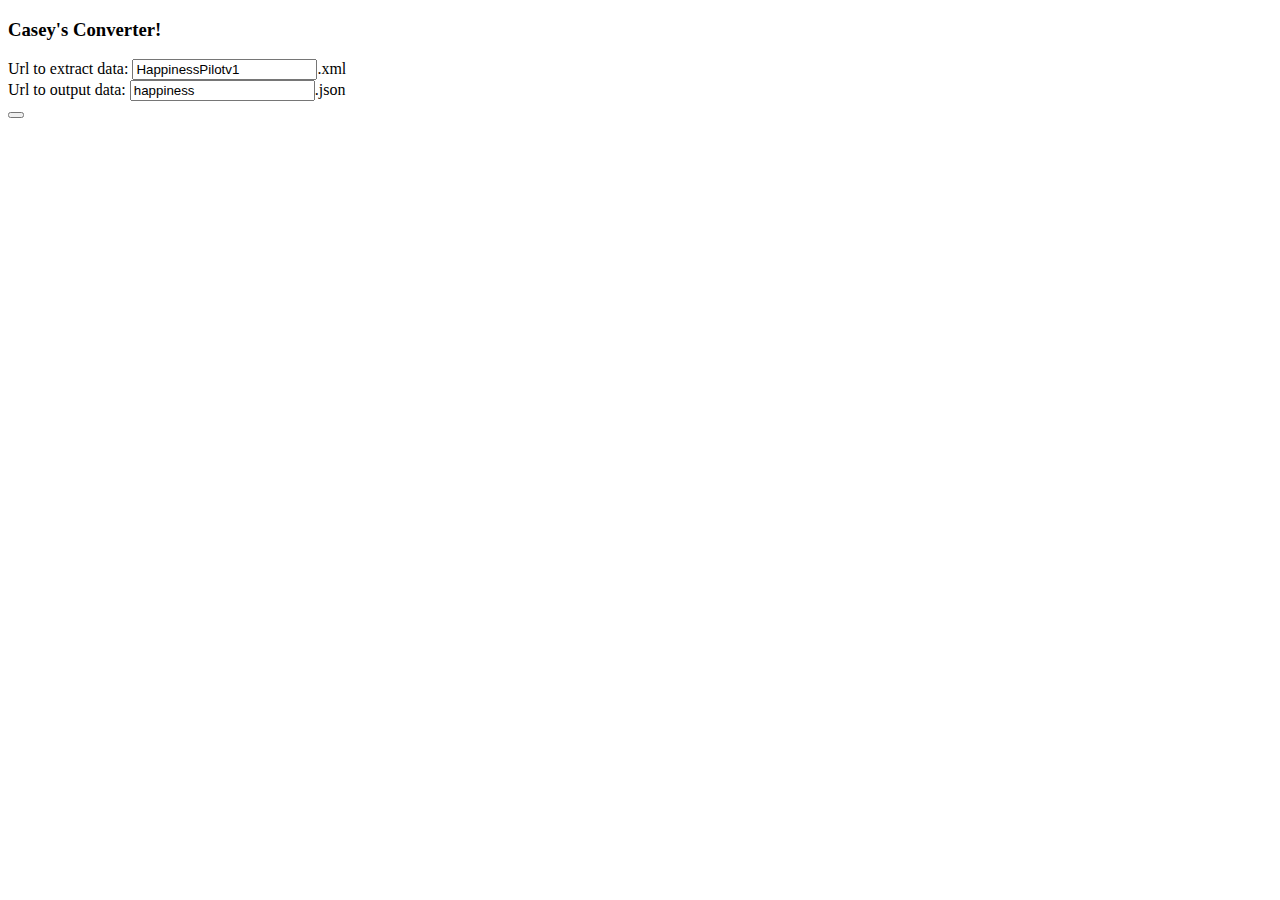
<file: js/caseyconverter 2/caseyconverter/index.html>
<!DOCTYPE html>
<html>
    <head>
        <title>RocketU Web Developer Training</title>
        <meta charset="UTF-8">
        <meta name="author" content="Steven Rogers">
        <script src="jquery-1.10.2.min.js"></script>
        <script src="application.js"></script>
    </head>
    <body>
    	<h3>Casey's Converter!</h3>
    	<label>Url to extract data: </label><input type="text" cols="40" id="input" value="HappinessPilotv1"><label>.xml</label><br>
    	<label>Url to output data: </label><input type="text" cols="40" id="output" value="happiness"><label>.json</label><br>
    	<button id="submit"></button>
    </body>
</html>
</file>
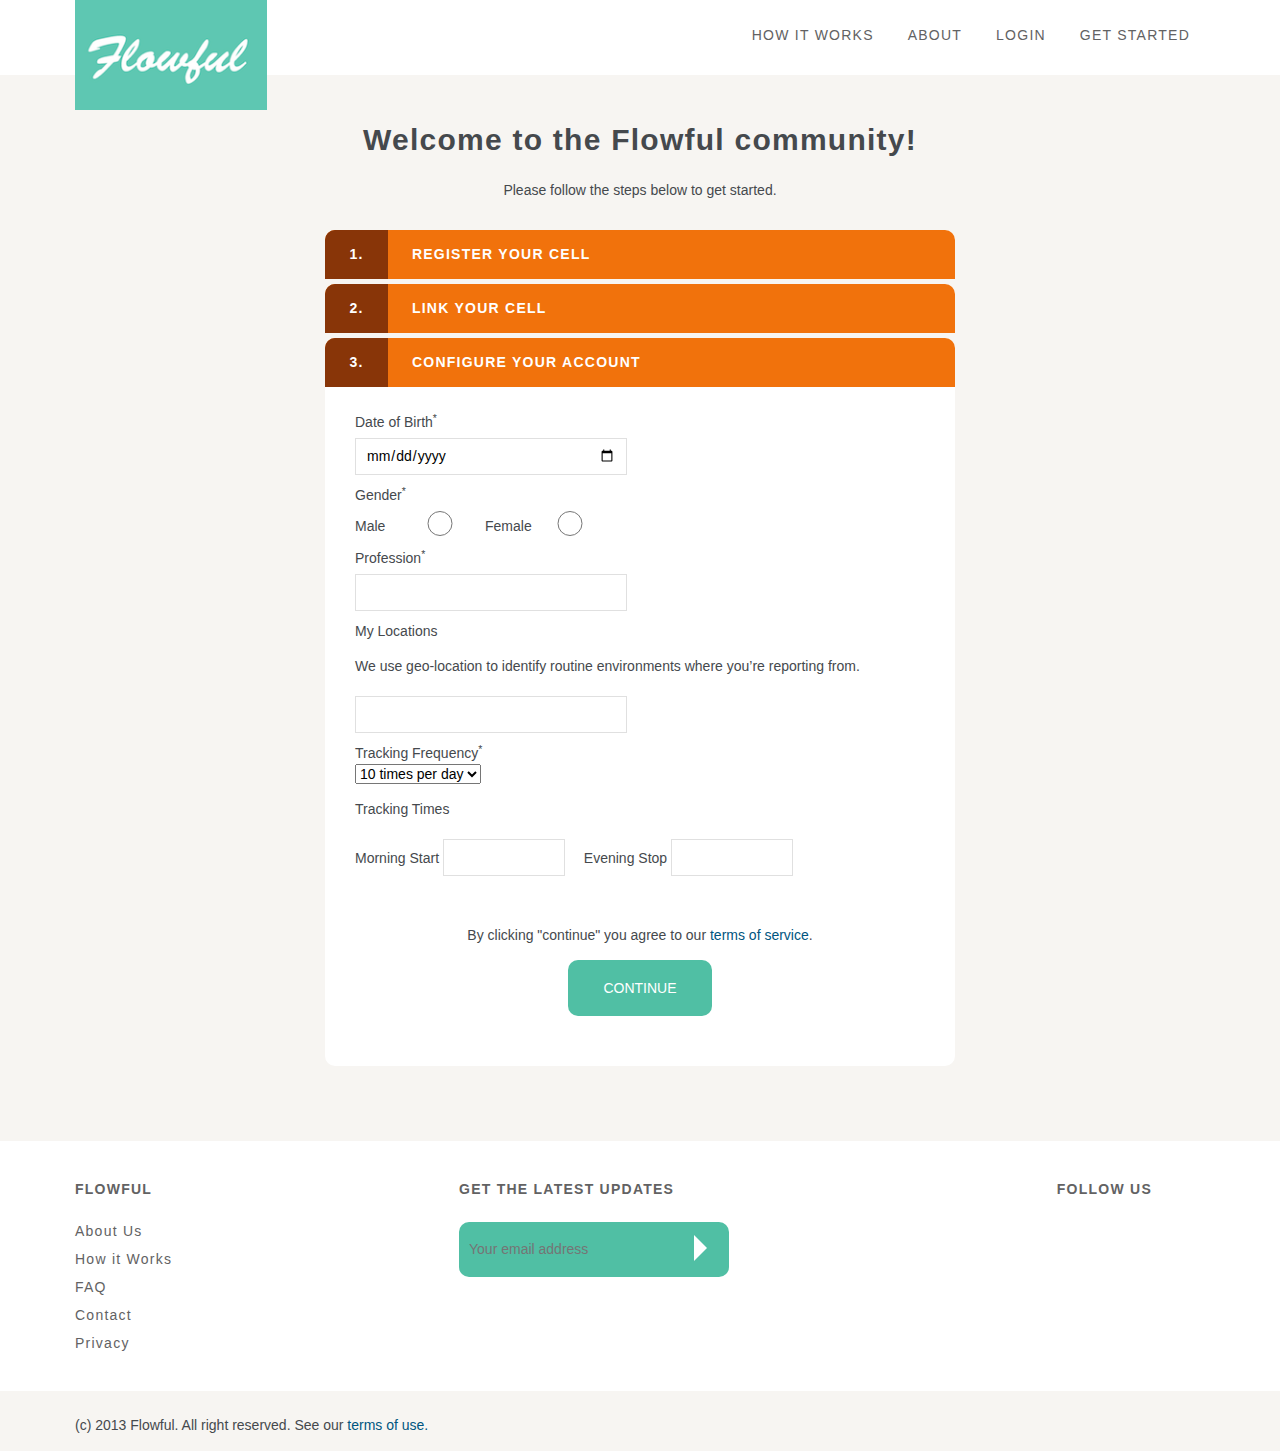
<file: join3.html>
<!DOCTYPE html>
<html>
<head>
	<title>Flowful</title>
	<script type="text/javascript" src="js/jquery.js"></script>
	<script type="text/javascript" src="js/join1.js"></script>
	<link rel="stylesheet" type="text/css" href="css/normalize.css">
	<link rel="stylesheet" type="text/css" href="css/template.css">
	<link rel="stylesheet" type="text/css" href="css/join.css">
</head>
<body>
	<header>
			<a href="/flowful"><img id="flowfulLogo" src="images/flowful_logo.png"></a>
			<ul id="nav">
				<li><a href="tour">How it Works</a></li>
				<li><a href="about">About</a></li>
				<li><a href="login">Login</a></li>
				<li><a href="join">Get Started</a></li>
			</ul>
	</header>
	
	<div class="centeredTextDiv clearFixedNav">
		<h2>Welcome to the Flowful community!</h2>
		<p>Please follow the steps below to get started.</p>
		<div class="signUpContainer">
			<div class="signUpHeaderBar">
				<div>
					<h3>1.</h3>
				</div>
				<div>
					<h3>Register your cell</h3>
				</div>
			</div>
		</div>
		<div class="signUpContainer" >
			<div class="signUpHeaderBar">
				<div>
					<h3>2.</h3>
				</div>
				<div>
					<h3>Link your cell</h3>
				</div>
			</div>
		</div>
		<div class="signUpContainer" >
			<div class="signUpHeaderBar">
				<div>
					<h3>3.</h3>
				</div>
				<div>
					<h3>Configure your account</h3>
				</div>
			</div>
			<form>
				<label for="DOB">Date of Birth<sup>*</sup></label><br>
				<input type="date" name="DOB" id="DOB" placeholder="YYYY-MM-DD"><br>
				<label for="male">Gender<sup>*</sup></label><br>
				<label class="radio" for="male">Male</label>
				<input class="radio" type="radio" id="male" name="gender" value="male">
				<label class="radio" for="female">Female</label>
				<input class="radio" type="radio" id="female" name="gender" value="female"><br><br>
				<label for="profession">Profession<sup>*</sup></label><br>
				<input type="text" id="profession" name="profession"><br>
				<label for="myLocations">My Locations</label>
				<p>We use geo-location to identify routine environments where you’re reporting from.</p>
				<input type="text" name="myLocations" id="myLocations"><br>
				<label for="trackingFrequency">Tracking Frequency<sup>*</sup></label><br>
				<select name="trackingFrequency" id="trackingFrequency">
					<option value="10">10 times per day</option>
					<option value="5">5 times per day</option>
					<option value="3">3 times per day</option>
					<option value="1">1 times per day</option>
				</select><br>
				<p>Tracking Times</p>
				<label for="morningStart">Morning Start</label>
				<input class="narrowInput" type="text" name="morningStart" id="morningStart">
				<label for="eveningStop">Evening Stop</label>
				<input class="narrowInput" type="text" name="eveningStop" id="eveningStop">
				<div id="formButtonArea">
					<p>By clicking "continue" you agree to our <a href="#">	terms of service</a>.</p>
					<button id="signUp3">Continue</button>
				</div>
			</form>

		</div>
	</div>

	<footer>
		<div id="footerTop">
			<div id="footerContainer">
				<div class="footerList">
					<h3>Flowful</h3>
						<ul>
							<li><a href="about.html">About Us</a></li>
							<li><a href="tour.html">How it Works</a></li>
							<li><a href="faq.html">FAQ</a></li>
							<li><a href="contact.html">Contact</a></li>
							<li><a href="privacy.html">Privacy</a></li>
						</ul>
				</div>
				<div class="footerList">
					<h3>Get the latest Updates</h3>
					<form>
						<input type="text" id="emailUpdates" placeholder="Your email address">
						<button id="emailUpdatesButton"></button>
					</form>
				</div>
				<div class="footerList">
					<h3>Follow Us</h3>
				</div>
			</div>
		</div>
		<div id="footerBottom">
			<p> (c) 2013 Flowful. All right reserved. See our <a href="#">terms of use.</a></p>
		</div>
	</footer>
</body>
</html>
</file>
<file: css/template.css>
/*

Default Text Color - #45494d;, rgb(69,73,77), p, h2, h4

Header Text:  #626263, rgb (98,98,99) - Size - h3

Photo(background) Text Header h1

h1 38px, H2 30px,  h3 20px uppercase, h4 bold 14px, text 14px, line height 1.5

BUTTONS - Graphic Background:

Main - Turqouise: #50bfa4, rgb(180,191,164) - shaddowed version rgb(46,109,94);

Secondary - Orange: #f1720c, rgb(241, 114, 12) - shadowed version rgb(136, 53, 8);

BACKGROUNDS:

Grey: #f7f5f2 rgb(247,245,242)

Links: 

rgb(0,85,128); - a:hover rgb(8,6,94);

*/

body {
	font-family: "proxima-nova-alt",Proxima Nova,Helvetica Neue,Helvetica,Arial,sans-serif;
	color: rgb(69,73,77);
	-webkit-font-smoothing: antialiased;
	text-align: center;
	line-height: 1.5;
	font-size: 14px;
}

/*Font styling*/

h1 {
	font-size: 38px;
	/*font-weight: bold;*/
	font-weight: 600;
	letter-spacing: 1.5px;
	color: white;
}

h2 {
	font-size: 30px;
	letter-spacing: 1.25px;
	color: rgb(69,73,77);
}

h3, li {
	font-size: 14px;
	text-transform: uppercase;
	letter-spacing: 1.25px;
	color: rgb(98,98,99);
}

h3 a, li a{
	color: rgb(98,98,99);
}

h3 a:hover, li a:hover{
	color: rgb(180,191,164);
}

h4{
	font-weight: bold;
	font-size: 14px;
	color: rgb(69,73,77);
}

p{

}

a {
	text-decoration: none;
	color: rgb(0,85,128);
}

a:hover{
	color: rgb(8,6,94);
}

.container{
	padding: 0 75px;
}

/*button templates*/

button a{
	color: white;
}

.greyBackground{
	background-color: rgb(247,245,242);
}

button {
	background-color:  #50bfa4;
	border-radius: 10px;
	color: white;
	padding: 20px 35px;
	border: none;
	text-transform: uppercase;
}

.shadedowedOrange{
	background-color: rgb(136, 53, 8);
}

.shadowedBlue{
	background-color: rgb(80,191,164)
}

button:hover{
	background-color: rgba(0, 0, 0, .5);
	border: none;
	color: white;
}

.orangeButton{
	background-color: rgb(241, 114, 12);
}

.clearButton{
	background-color: rgba(0, 0, 0, 0);
	border: 2px solid #45494d;
	color: #45494d;
}

.clearButton:hover{
	background-color: rgba(0, 0, 0, .5);
	border: none;
}

.hugeButton{
	width: 175px;
	float: center;
	height: 65px;
	border-radius: 10px;
	display: inline;
	position: relative;
	margin: 20px 10px;
}

/*Highlighted tab within the nav*/

.whiteHeader{
	width: 100%;
	color: #50bfa4;
	background-color: white;
}

.highlightedNav{
	background-color: #50bfa4;;
	/*border: 1px solid rgb(80, 84, 70);*/
	padding-top: 10px;
	padding-bottom: 10px;
	border-radius: 10px;
}

.highlightedNav:hover{
	background-color: white;
}
.highlightedNav:hover a{
	color: #50bfa4;;
}

.highlightedNav a{
	color: white;
}


/*Nav styling*/

.fixedNav{
	position: fixed;
	background-color: white;
	/*background-color: #f7f5f2;*/
	border-bottom: 1px solid #f7f5f2;*/
	min-width: 950px;
}

header {
	z-index: 1;
	display: block;
	position: relative;
	height: 75px;
	/*border-bottom: 1px solid #e0e0e0;*/
	background: #F3F0F0;
	width: 100%;
	min-width: 550px;
}

/*#flowfulLogo{
	margin: 0px 75px;
	width: 100px;
}*/

#flowfulLogo{
	position: relative;
	float: left;
	display: inline-block;
	margin-top: -8px;
	left: 75px;
	width: 15%;
	z-index: 3; 
}

.accountNav{
	display: inline-block;
	width: 35%;
	float: center;
	padding-top: 5px;
/*	margin: 0 auto;*/
}

.subHeader{
	position: fixed;
	margin-top: 0px;
	width: 100%;
	background-color: white;
	/*background-color: #f7f5f2;*/
	border-top: solid 1px #50bfa4;
	border-bottom: solid 1px #50bfa4;
}

.subHeader ul{
	display: inline-block;
	margin: 0 auto;
	padding: 10px 0px;
	min-width: 900px;
}

.subHeader li {
	display: inline;
	padding-left: 10px;
	padding-right: 10px;
	color: #50bfa4;
}

.subHeader a{
	color: #50bfa4;
}

.subHeader a li:hover{
	color: #45494d;
}

header h2 a {
	/*color: #504a46;*/
	font-weight: 500;
	display: inline;
	float: left;
	/*position: absolute;*/
	text-align: left;
	margin-top: 0px;
	color: #50bfa4;
	/*color: rgb(51,190,165);*/
}

header h2 a:hover{
	color: white;
}

header ul{
	position: relative;
	display: inline-block;
	margin: 25px 75px 15px 80px;
	float: right;
	/*text-align: right;*/
}

header ul li {
	display: inline;
	padding: 0px 15px;
}

header li a:hover{
	color: #50bfa4;
}

/*Main body templates*/

.centeredTextDiv{
	text-align: center;
	width: 700px;
	margin: 0 auto;
	padding: 25px;
}

input{
	height: 25px;
	border: 1px solid rgba(98,98,99,.2);
	width: 250px;
	margin: 5px 20px 10px 0px;
	padding: 5px 10px;
}

.narrowInput{
	width: 100px;
	margin-right: 15px;
}

.formValidationMessage{
	display: inline-block;
	width: 250px;
	margin-left: 20px;
	color: rgb(241, 114, 12)
}

/*footer*/

footer {
	margin-top: 50px;
	text-align: left;
}

/*#footerContainer{
	width: 1040px;
	margin: 0 auto;
}*/

#footerTop{
	background-color: rgb(247,245,242);
	height: 250px;
	line-height: 2;
}

.footerWhiteTop{
	background-color: white;
	height: 250px;
	line-height: 2;
	border-top: 1px solid rgb(247,245,242);
}

.footerList{
	width: 30%;
	float: left;
	margin-top: 20px;
	text-align: left;
	display: inline-block;
}

.footerList:nth-child(3){
	text-align: right;
	margin-right: 75px;
}

.footerList h3{
	margin-left: 75px;
}

.footerList ul{
	list-style-type: none;
	margin-left: none;
	margin-left: 35px;
}

.footerList li{
	text-transform: none;
	text-align: left;
}

.footerList li a:hover{
	color: #50bfa4;
}

#emailUpdates{
	position: relative;
	color: white;
	background-color: #50bfa4;
	border-radius: 10px;
	border: none;
	height: 45px;
	width: 250px;
	margin-left: 75px;
}

#emailUpdatesButton{
	position: relative;
	background-color: transparent;
	padding: 0;
	border-radius: 0;
	width: 0; 
	height: 0; 
	border-top: 13px solid transparent;
	border-bottom: 13px solid transparent;
	border-left: 13px solid white;
	margin-left: 310px;
	top: -58px;
}

#footerBottom{
	background-color: white;
	height: 50px;
	padding-left: 75px;
	padding-top: 10px;
}

.footerGrayBottom{
	background-color: rgb(247,245,242);
	height: 50px;
	padding-left: 75px;
	padding-top: 10px;
}
</file>
<file: css/join.css>
body{
	background-color: rgb(247,245,242);
}

header{
	background-color: white;
}

.highlightedNav{
	background-color: #f1720c;
	/*border: 1px solid rgb(80, 84, 70);*/
}

.highlightedNav:hover{
	background-color: #f1720c;
}
.highlightedNav:hover a{
	color: white;
}

.highlightedNav a{
	color: rgb(243, 240, 240);
}

.highlightedNav a:hover{
	color: #F3F0F0;

}

.centeredTextDiv h2:nth-child(1){
	line-height: 1;
} 

.centeredTextDiv p:nth-child(2){
	padding-bottom: 15px;
} 

.signUpContainer{
	width: 90%;
	margin: 0 auto;
	margin-top: 5px;
	text-align: left;
	background-color: white;
	border-radius: 10px;
}

.signUpContainer p{
	line-height: 1.5;
}

.signUpContainer form{
	padding: 25px 30px;
}

.signUpHeaderBar{
	padding: 0px;
	width: 100%;
	background-color: #f1720c;
	border-top-left-radius: 10px;
	border-top-right-radius: 10px;
}

.signUpHeaderBar h3{
	color: white;
	text-align: left;
	display: inline-block;
	text-transform: uppercase;
}

.signUpHeaderBar div:first-child{
	text-align: center;
	display: inline-block;
	height: 100%;
	width: 10%;
	background-color: rgb(136, 53, 8);
	border-top-left-radius: 10px;
}

.signUpHeaderBar div:nth-child(2){
	text-align: left;
	margin-left: 20px;
	display: inline-block;
	height: 100%;
	width: 80%;
	background-color: #f1720c;
}

.unCompleted {
	background-color: rgb(46,109,94);
	margin-top: 0px;
	border-radius: 0px;
	border-bottom-left-radius: 10px;
	border-bottom-right-radius: 10px;
}

.unCompleted h3{
	color: white;
}

.unCompleted div:first-child{
	background-color: rgb(80,191,164);
	border-top-left-radius: 0px;
	border-bottom-left-radius: 10px;
}

.unCompleted div:nth-child(2){

	background-color: rgb(46,109,94);
}
#formButtonArea{
	width: 450px;
	text-align: center;
	margin: 0 auto;
	padding: 25px;
}

.radio{
	float: left;
	width: 50px;
	padding: 10px 10px 0px 0;
	display: inline-block;
}

#emailVerificationCode{
	text-align: center;
}

#footerTop{
	background-color: white;
}

#footerBottom{
	background-color: rgb(247,245,242);
}
</file>
